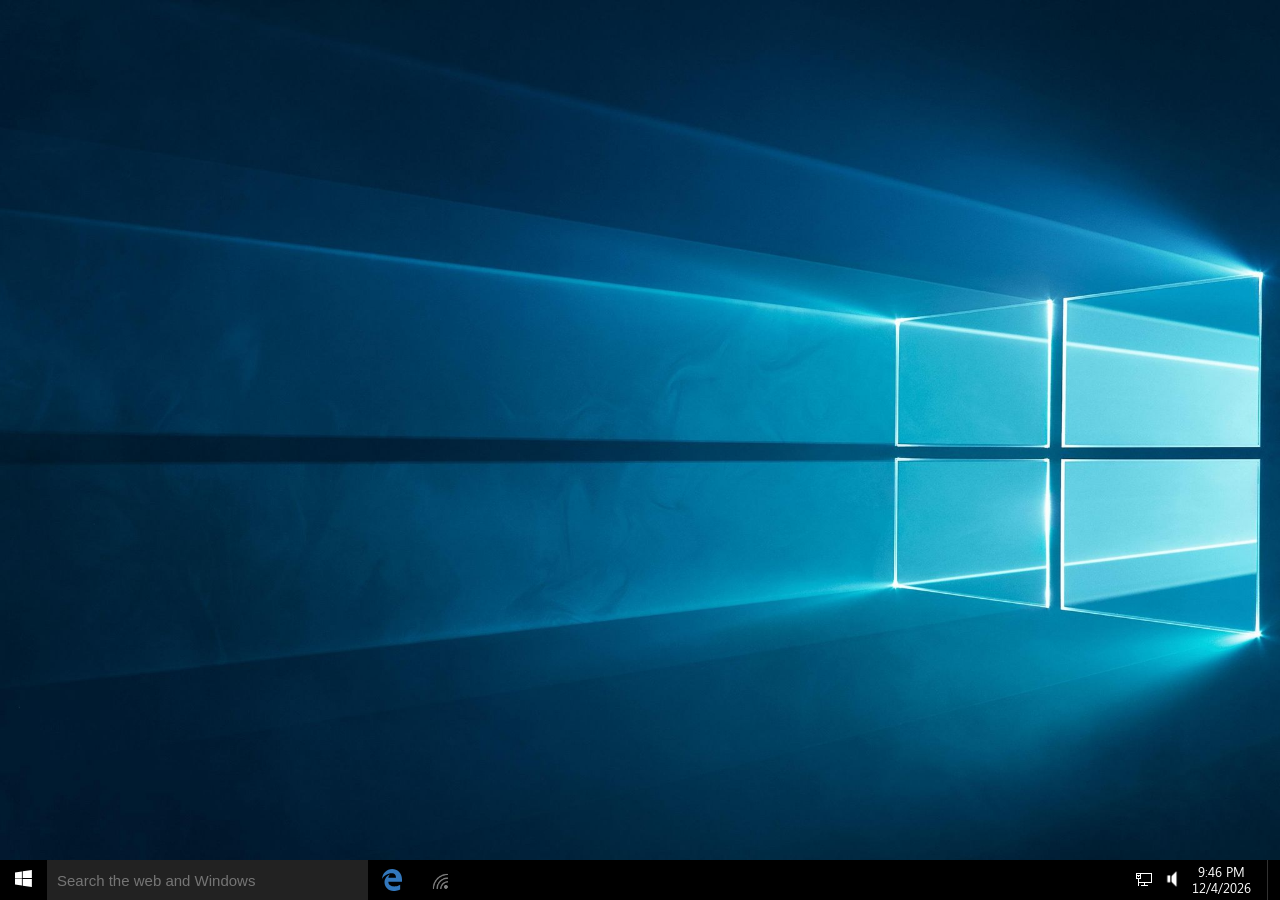
<file: dev/secret/win10build22/index.html>
<!DOCTYPE html>
<html lang="en">
<head>
    <meta charset="UTF-8">
    <meta name="viewport" content="width=device-width, initial-scale=1.0">
    <title>window</title>
    <style>
        @font-face {
            font-family: 'Segoe UI';
            src: url('./fonts/Segoe UI.ttf');
        }
        @font-face {
            font-family: 'Segoe Icon';
            src: url('./fonts/iconsetSGUI.ttf');
        }
        @font-face {
            font-family: 'Segoe UI Light';
            src: url('./fonts/Segoe UI Light.ttf');
        }
        body {
            background-image: url('./bgs/1440-16-9.jpg');
            background-position: center;
            background-repeat: no-repeat;
            background-attachment: fixed;
            background-size: cover;
            margin: 0;
            font-family: 'Segoe UI';
        }
        .taskbar {
            display: flex;
            height: 40px;
            width: 100%;
            background-color: rgb(0, 0, 0);
            bottom: 0;
            position: fixed;
            color: white;
        }
        #startbutton {
            background-color: inherit;
            border: none;
            transition: 0.15s linear;
        }
        #startbutton:hover {
            background-color: rgb(18, 18, 18);
            transition: 0.15s linear;
        }
        #startbutton img:hover {
            filter: invert(37%) sepia(88%) saturate(3071%) hue-rotate(188deg) brightness(87%) contrast(101%);
            transition: 0.15s;
        }
        #startbutton img {  
            width: 17px;
            height: 17px;
            padding-left: 9px;
            padding-right: 9px;
            transition: 0.15s;
        }
        #searchbar {
            width: 309px;
            background-color: rgb(34, 34, 34);
            border: none;
            padding-left: 10px;
            font-size: 15px;
            color: white;
            outline: none;
        }
        #statusicons img {
            width: 16px;
            height: 16px;
        }
        #statusicons {
            height: inherit;
            display: flex;
            justify-content: center;
            align-items: center;
            margin-left: auto;
        }
        #datetime {
            display: flex;
            flex-direction: column;
            align-items: center;
            font-size: 12.5px;
        }
        #showdesktop {
            height: 100%;
            border-radius: 0;
            outline: none;
            background-color: black;
            border: none;
            width: 1px;
            border-left: solid 1.5px #313131;
            margin-left: 10px;
        }
        .taskbarapp img {
            width: 20px;
            height: auto;
        }
        .taskbarapp {
            height: 40px;
            width: 47px;
            border: none;
            outline: none;
            background-color: inherit;
            display: flex;
            align-items: center;
            justify-content: center;
            transition: 0.15s;
        }
        .taskbarapp:hover {
            background-color: rgb(18, 18, 18);
            transition: 0.15s;
        }
        #defaultbutton {
            transition: 0.15s;
            background-color: inherit;
            border: none;
            outline: none;
            width: auto;
            height: 40px;
            color: white;
            font-family: 'Segoe UI';
        }
        #defaultbutton:hover {
            transition: 0.15s;
            background-color: rgb(18, 18, 18);
        }
        .win-btn {
            font-family: 'Segoe Icon';
        }
    </style>
</head>
<body>
    <div id="taskbar" class="taskbar">
        <button id="startbutton"><img src="icon.svg"></button>
        <input id="searchbar" type="text" placeholder="Search the web and Windows"></input>
        <div id="statusicons">
            <button id="defaultbutton"><img src="icns/ethernet.ico"></button>
            <button id="defaultbutton"><img src="icns/volume-mute.ico"></button>
            <button id="defaultbutton"><div id="datetime">
                <span id="timetaskbar">12:00 AM</span>
                <span id="datetaskbar">1/1/2015</span>
            </div>
            </button>
            <button id="showdesktop"></button>
        </div>
    </div>
</body>
    <script src="./js/clock.js"></script>
    <script src="./js/taskbar.js"></script>
    <script src="./js/applist.js"></script>
    <script src="./js/prgman.js"></script>
    <script src="./js/windowdrag.js"></script>
    <script src="./js/csmHTML.js"></script>
</html>
</file>
